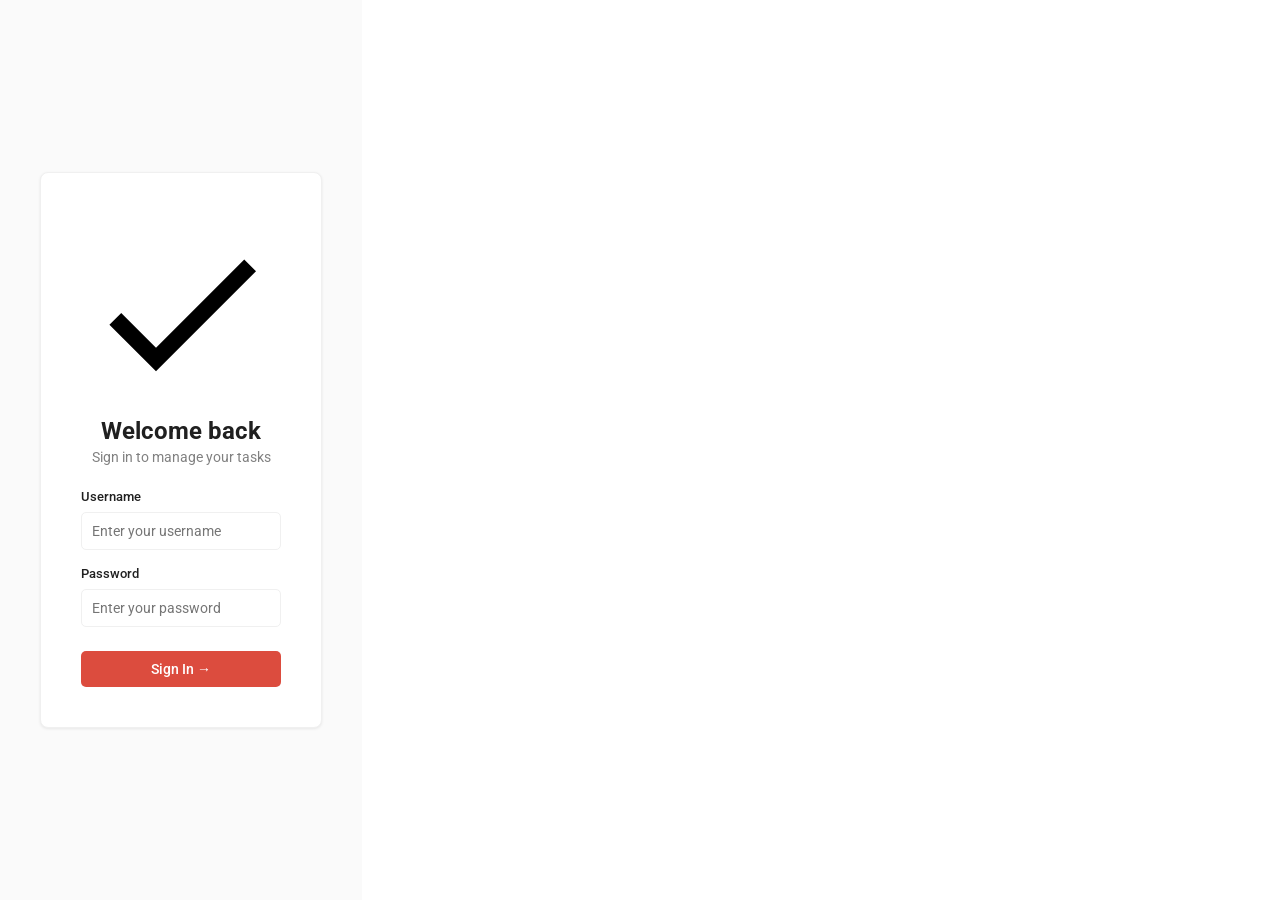
<file: to-do-list/frontend/preview_login.html>
<!DOCTYPE html>
<html lang="en">
<head>
  <meta charset="UTF-8" />
  <meta name="viewport" content="width=device-width, initial-scale=1.0" />
  <title>Login — My To-Do App (Preview)</title>
  <link rel="stylesheet" href="static/style.css" />
</head>
<body>

  <div class="login-wrapper">
    <div class="card">

      <div class="login-header">
        <div class="login-logo">
          <svg viewBox="0 0 24 24" xmlns="http://www.w3.org/2000/svg">
            <path d="M9 16.17L4.83 12l-1.42 1.41L9 19 21 7l-1.41-1.41L9 16.17z"/>
          </svg>
        </div>
        <h1>Welcome <span>back</span></h1>
        <p class="subtitle">Sign in to manage your tasks</p>
      </div>

      <!-- Demo error message -->
      <!-- <div class="alert alert-error">&#9888; Invalid username or password.</div> -->

      <form action="preview_todo.html" method="GET">
        <div class="form-group">
          <label for="username">Username</label>
          <input type="text" id="username" name="username" placeholder="Enter your username" />
        </div>

        <div class="form-group">
          <label for="password">Password</label>
          <input type="password" id="password" name="password" placeholder="Enter your password" />
        </div>

        <button type="submit" id="login-btn" class="btn btn-primary btn-block" style="margin-top:0.5rem;">
          Sign In &rarr;
        </button>
      </form>

    </div>
  </div>

</body>
</html>
</file>
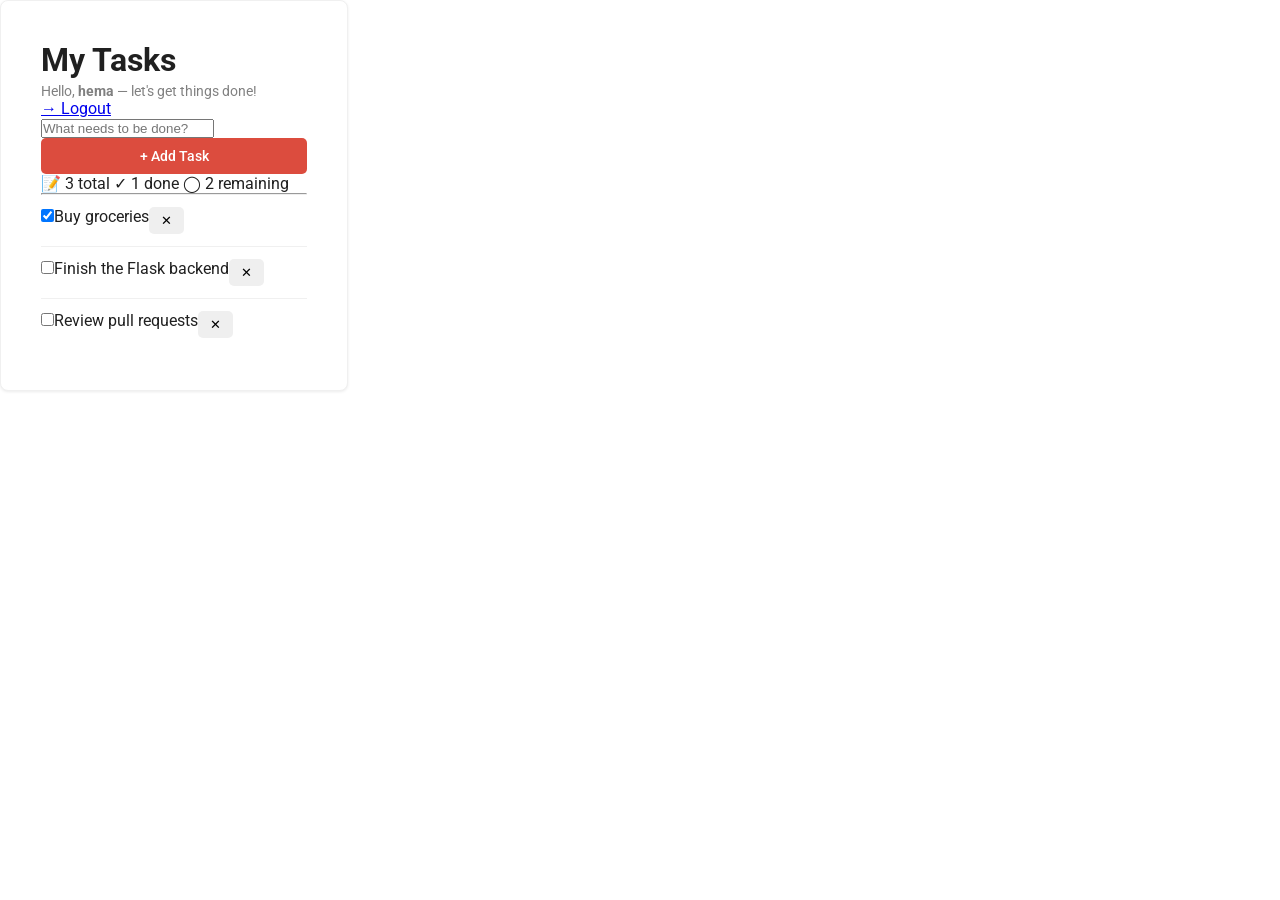
<file: to-do-list/frontend/preview_todo.html>
<!DOCTYPE html>
<html lang="en">
<head>
  <meta charset="UTF-8" />
  <meta name="viewport" content="width=device-width, initial-scale=1.0" />
  <title>My Tasks — To-Do App (Preview)</title>
  <link rel="stylesheet" href="static/style.css" />
</head>
<body>

  <div class="todo-wrapper">
    <div class="card">

      <!-- Header -->
      <div class="todo-header">
        <div class="todo-header-meta">
          <h1>My <span>Tasks</span></h1>
          <p class="subtitle">Hello, <strong>hema</strong> — let's get things done!</p>
        </div>
        <a href="preview_login.html" class="logout-link" id="logout-btn">&#8594; Logout</a>
      </div>

      <!-- Add Task Form (static demo) -->
      <form class="add-task-form" id="add-task-form" onsubmit="addTask(event)">
        <input type="text" id="new-task-input" name="task" placeholder="What needs to be done?" autocomplete="off" required />
        <button type="submit" id="add-task-btn" class="btn btn-primary">+ Add Task</button>
      </form>

      <!-- Stats -->
      <div class="task-stats" id="task-stats">
        <span class="stat-badge" id="stat-total">&#128221; 3 total</span>
        <span class="stat-badge" id="stat-done">&#10003; 1 done</span>
        <span class="stat-badge" id="stat-remaining">&#9711; 2 remaining</span>
      </div>

      <hr class="divider" />

      <!-- Task List -->
      <ul class="task-list" id="task-list">

        <li class="task-item completed" id="task-item-1">
          <div class="task-checkbox-wrap">
            <input type="checkbox" id="checkbox-1" checked onchange="toggleTask(this)" />
            <span class="check-visual"></span>
          </div>
          <label for="checkbox-1" class="task-label">Buy groceries</label>
          <button class="btn btn-danger" onclick="deleteTask(this, 'task-item-1')" id="delete-1" title="Delete">&#10005;</button>
        </li>

        <li class="task-item" id="task-item-2">
          <div class="task-checkbox-wrap">
            <input type="checkbox" id="checkbox-2" onchange="toggleTask(this)" />
            <span class="check-visual"></span>
          </div>
          <label for="checkbox-2" class="task-label">Finish the Flask backend</label>
          <button class="btn btn-danger" onclick="deleteTask(this, 'task-item-2')" id="delete-2" title="Delete">&#10005;</button>
        </li>

        <li class="task-item" id="task-item-3">
          <div class="task-checkbox-wrap">
            <input type="checkbox" id="checkbox-3" onchange="toggleTask(this)" />
            <span class="check-visual"></span>
          </div>
          <label for="checkbox-3" class="task-label">Review pull requests</label>
          <button class="btn btn-danger" onclick="deleteTask(this, 'task-item-3')" id="delete-3" title="Delete">&#10005;</button>
        </li>

      </ul>

    </div>
  </div>

  <script>
    var nextId = 100;

    function updateStats() {
      var items = document.querySelectorAll('#task-list .task-item');
      var done  = document.querySelectorAll('#task-list .task-item.completed');
      var total = items.length;
      var doneCount = done.length;
      document.getElementById('stat-total').textContent = '\uD83D\uDCDD ' + total + ' total';
      document.getElementById('stat-done').textContent = '\u2713 ' + doneCount + ' done';
      document.getElementById('stat-remaining').textContent = '\u25CB ' + (total - doneCount) + ' remaining';

      var emptyState = document.getElementById('empty-state');
      if (total === 0) {
        if (!emptyState) {
          var list = document.getElementById('task-list');
          list.insertAdjacentHTML('afterend',
            '<div class="empty-state" id="empty-state">' +
            '<svg viewBox="0 0 24 24" fill="none" stroke="currentColor" stroke-width="1.5" stroke-linecap="round" stroke-linejoin="round">' +
            '<rect x="3" y="5" width="18" height="16" rx="2"/><path d="M16 3v4M8 3v4M3 10h18"/>' +
            '<path d="M8 14h.01M12 14h.01M16 14h.01M8 18h.01M12 18h.01M16 18h.01"/>' +
            '</svg><p>No tasks yet. Add one above to get started!</p></div>');
        }
        document.getElementById('task-stats').style.display = 'none';
      } else {
        if (emptyState) emptyState.remove();
        document.getElementById('task-stats').style.display = '';
      }
    }

    function toggleTask(cb) {
      var id   = cb.id.replace('checkbox-', '');
      var item = document.getElementById('task-item-' + id);
      if (item) item.classList.toggle('completed', cb.checked);
      updateStats();
    }

    function deleteTask(btn, itemId) {
      var item = document.getElementById(itemId);
      if (item) {
        item.style.transition = 'opacity 0.25s, transform 0.25s';
        item.style.opacity = '0';
        item.style.transform = 'translateX(20px)';
        setTimeout(function() {
          item.remove();
          updateStats();
        }, 260);
      }
    }

    function addTask(e) {
      e.preventDefault();
      var input = document.getElementById('new-task-input');
      var text  = input.value.trim();
      if (!text) return;

      var id   = ++nextId;
      var list = document.getElementById('task-list');

      var li = document.createElement('li');
      li.className = 'task-item';
      li.id = 'task-item-' + id;
      li.innerHTML =
        '<div class="task-checkbox-wrap">' +
          '<input type="checkbox" id="checkbox-' + id + '" onchange="toggleTask(this)" />' +
          '<span class="check-visual"></span>' +
        '</div>' +
        '<label for="checkbox-' + id + '" class="task-label">' + escapeHtml(text) + '</label>' +
        '<button class="btn btn-danger" onclick="deleteTask(this,\'task-item-' + id + '\')" id="delete-' + id + '" title="Delete">&#10005;</button>';

      list.appendChild(li);
      input.value = '';
      updateStats();
    }

    function escapeHtml(str) {
      return str.replace(/&/g,'&amp;').replace(/</g,'&lt;').replace(/>/g,'&gt;').replace(/"/g,'&quot;');
    }
  </script>

</body>
</html>
</file>
<file: to-do-list/frontend/static/style.css>
/* ===================================================
   style.css — Todoist-style To-Do App
   Clean, minimalistic, professional typography
   =================================================== */

@import url('https://fonts.googleapis.com/css2?family=Roboto:wght@300;400;500;700&display=swap');

:root {
  /* Todoist Colors */
  --accent: #dc4c3e;
  --accent-hover: #c53727;
  --accent-light: #ffedea;
  
  --bg-sidebar: #fafafa;
  --bg-main: #ffffff;
  --bg-hover: #f3f3f3;
  
  --text-main: #202020;
  --text-secondary: #808080;
  
  --border-color: #f0f0f0;
  --shadow-sm: 0 1px 3px rgba(0,0,0,0.08);
  --shadow-lg: 0 8px 30px rgba(0,0,0,0.12);
  
  --transition: 0.2s ease-in-out;
}

* {
  box-sizing: border-box;
  margin: 0;
  padding: 0;
}

body {
  font-family: 'Roboto', -apple-system, BlinkMacSystemFont, sans-serif;
  color: var(--text-main);
  background-color: var(--bg-main);
  display: flex;
  height: 100vh;
  overflow: hidden;
}

/* ─── SIDEBAR ────────────────────────────── */
.sidebar {
  width: 280px;
  background-color: var(--bg-sidebar);
  border-right: 1px solid var(--border-color);
  padding: 24px 12px;
  display: flex;
  flex-direction: column;
  transition: transform 0.3s ease;
  z-index: 100;
}

.user-profile {
  display: flex;
  align-items: center;
  gap: 12px;
  padding: 8px 12px;
  margin-bottom: 24px;
  cursor: pointer;
  border-radius: 5px;
}

.user-profile:hover {
  background-color: var(--bg-hover);
}

.avatar {
  width: 32px;
  height: 32px;
  background-color: var(--accent);
  color: #fff;
  border-radius: 50%;
  display: flex;
  align-items: center;
  justify-content: center;
  font-weight: 500;
  font-size: 14px;
}

.username {
  font-weight: 500;
  font-size: 14px;
}

.nav-section {
  list-style: none;
  margin-bottom: 24px;
}

.nav-item {
  display: flex;
  align-items: center;
  justify-content: space-between;
  padding: 8px 12px;
  border-radius: 5px;
  cursor: pointer;
  color: var(--text-main);
  text-decoration: none;
  font-size: 14px;
  margin-bottom: 2px;
}

.nav-item:hover {
  background-color: var(--bg-hover);
}

.nav-item.active {
  background-color: var(--accent-light);
  color: var(--accent);
  font-weight: 500;
}

.nav-item-left {
  display: flex;
  align-items: center;
  gap: 10px;
}

.nav-icon {
  width: 20px;
  height: 20px;
  opacity: 0.7;
}

.active .nav-icon {
  opacity: 1;
  fill: var(--accent);
}

.nav-count {
  font-size: 12px;
  color: var(--text-secondary);
}

.section-header {
  font-size: 12px;
  font-weight: 500;
  color: var(--text-secondary);
  padding: 0 12px;
  margin-bottom: 8px;
  display: flex;
  justify-content: space-between;
  align-items: center;
}

.section-header svg {
  cursor: pointer;
  opacity: 0.5;
}

.section-header svg:hover {
  opacity: 1;
}


/* ─── MAIN CONTENT ───────────────────────── */
.main-content {
  flex: 1;
  display: flex;
  flex-direction: column;
  overflow-y: auto;
  position: relative;
}

/* Top Header */
.top-header {
  height: 60px;
  display: flex;
  align-items: center;
  justify-content: space-between;
  padding: 0 32px;
  border-bottom: 1px solid var(--border-color);
  position: sticky;
  top: 0;
  background: var(--bg-main);
  z-index: 50;
}

.search-bar {
  display: flex;
  align-items: center;
  background-color: var(--bg-hover);
  border-radius: 5px;
  padding: 6px 12px;
  width: 280px;
}

.search-bar input {
  border: none;
  background: transparent;
  outline: none;
  margin-left: 8px;
  width: 100%;
  font-size: 14px;
}

.header-actions {
  display: flex;
  align-items: center;
  gap: 16px;
}

.icon-btn {
  background: none;
  border: none;
  cursor: pointer;
  opacity: 0.6;
  transition: opacity 0.2s;
  display: flex;
  align-items: center;
}

.icon-btn:hover {
  opacity: 1;
}

.icon-btn svg {
  width: 24px;
  height: 24px;
}


/* Task View Container */
.task-view {
  max-width: 800px;
  margin: 0 auto;
  padding: 40px 32px;
  width: 100%;
}

.view-header {
  margin-bottom: 24px;
}

.view-title {
  font-size: 24px;
  font-weight: 700;
  display: flex;
  align-items: center;
  gap: 8px;
}

.view-date {
  font-size: 12px;
  color: var(--text-secondary);
  font-weight: 400;
}

/* Tasks List */
.task-list {
  list-style: none;
}

.task-item {
  display: flex;
  align-items: flex-start;
  padding: 12px 0;
  border-bottom: 1px solid var(--border-color);
}

.task-item:last-child {
  border-bottom: none;
}

/* Circular Checkbox via pure CSS */
.custom-checkbox {
  flex-shrink: 0;
  width: 20px;
  height: 20px;
  border-radius: 50%;
  border: 1px solid var(--text-secondary);
  margin-right: 12px;
  cursor: pointer;
  position: relative;
  transition: var(--transition);
  margin-top: 2px;
  background: transparent;
}

.task-item:hover .custom-checkbox {
  border-color: var(--text-main);
  background-color: rgba(220, 76, 62, 0.05); /* very faint red hover */
}

/* Hidden real checkbox */
.task-form-checkbox {
  display: none;
}

.check-icon {
  position: absolute;
  top: 50%;
  left: 50%;
  transform: translate(-50%, -50%);
  width: 12px;
  height: 12px;
  opacity: 0;
  fill: var(--accent);
  transition: var(--transition);
}

.task-item.completed .custom-checkbox {
  border-color: var(--accent);
  background-color: var(--accent);
}

.task-item.completed .check-icon {
  opacity: 1;
  fill: #fff;
}

.task-content {
  flex: 1;
  display: flex;
  flex-direction: column;
}

.task-title {
  font-size: 14px;
  color: var(--text-main);
  line-height: 20px;
  cursor: pointer;
}

.task-item.completed .task-title {
  text-decoration: line-through;
  color: var(--text-secondary);
}

.task-meta {
  font-size: 12px;
  color: var(--text-secondary);
  margin-top: 4px;
}

/* Task Actions (Hover Delete) */
.task-actions {
  opacity: 0;
  transition: opacity 0.2s;
  display: flex;
  align-items: center;
}

.task-item:hover .task-actions {
  opacity: 1;
}

.delete-btn {
  background: none;
  border: none;
  cursor: pointer;
  color: var(--text-secondary);
  padding: 4px;
}

.delete-btn:hover {
  color: var(--accent);
}

/* ─── ADD TASK INLINE ───────────────────────── */
.add-task-trigger {
  display: flex;
  align-items: center;
  gap: 12px;
  color: var(--text-secondary);
  font-size: 14px;
  cursor: pointer;
  padding: 12px 0;
  margin-top: 8px;
}

.add-task-trigger:hover {
  color: var(--accent);
}

.add-task-trigger .plus-icon {
  width: 20px;
  height: 20px;
  border-radius: 50%;
  display: flex;
  align-items: center;
  justify-content: center;
  color: var(--accent);
  transition: var(--transition);
}

.add-task-trigger:hover .plus-icon {
  background-color: var(--accent);
  color: #fff;
}

/* Inline Form */
.inline-task-form {
  display: none; /* toggled by JS */
  border: 1px solid var(--border-color);
  border-radius: 8px;
  padding: 12px;
  margin-top: 12px;
  box-shadow: var(--shadow-sm);
}

.inline-task-form.active {
  display: block;
}

.inline-task-form input[type="text"] {
  width: 100%;
  border: none;
  outline: none;
  font-size: 14px;
  font-family: inherit;
  margin-bottom: 16px;
}

.form-actions {
  display: flex;
  gap: 8px;
  justify-content: flex-end;
  border-top: 1px solid var(--border-color);
  padding-top: 12px;
}

.btn {
  padding: 6px 12px;
  border-radius: 5px;
  font-family: inherit;
  font-size: 13px;
  font-weight: 500;
  cursor: pointer;
  border: none;
}

.btn-cancel {
  background: var(--bg-hover);
  color: var(--text-main);
}

.btn-cancel:hover {
  background: #e5e5e5;
}

.btn-submit {
  background: var(--accent);
  color: #fff;
}

.btn-submit:hover {
  background: var(--accent-hover);
}

/* Floating Action Button (Mobile/Tablet) */
.fab {
  position: fixed;
  bottom: 24px;
  right: 24px;
  width: 50px;
  height: 50px;
  background-color: var(--accent);
  color: #fff;
  border-radius: 50%;
  display: flex;
  align-items: center;
  justify-content: center;
  box-shadow: var(--shadow-lg);
  cursor: pointer;
  z-index: 200;
  border: none;
  transition: transform var(--transition);
}

.fab:hover {
  transform: scale(1.05);
  background-color: var(--accent-hover);
}

.fab svg {
  width: 24px;
  height: 24px;
  fill: currentColor;
}


/* ─── RESPONSIVE ────────────────────────────── */
@media (max-width: 768px) {
  .sidebar {
    position: absolute;
    transform: translateX(-100%);
    box-shadow: var(--shadow-lg);
  }
  
  .sidebar.open {
    transform: translateX(0);
  }
  
  .top-header {
    padding: 0 16px;
  }
  
  .task-view {
    padding: 24px 16px;
  }
  
  .search-bar {
    width: 200px;
  }
}

/* Mobile Nav Toggle */
.mobile-nav-toggle {
  display: none;
}

@media (max-width: 768px) {
  .mobile-nav-toggle {
    display: block;
    margin-right: 16px;
  }
}

/* --- LOGIN / REGISTER OVERRIDES ------------------------- */
.login-wrapper { padding: 40px; display: flex; justify-content: center; align-items: center; min-height: 100vh; background: var(--bg-sidebar); }
.card { background: #fff; width: 100%; max-width: 400px; padding: 40px; border-radius: 8px; border: 1px solid var(--border-color); box-shadow: var(--shadow-sm); }
.login-header { text-align: center; margin-bottom: 24px; }
.login-header h1 { font-size: 24px; font-weight: 700; }
.subtitle { font-size: 14px; color: var(--text-secondary); margin-top: 4px; }
.form-group { margin-bottom: 16px; display: flex; flex-direction: column; gap: 8px;}
.form-group label { font-size: 13px; font-weight: 500; }
.form-group input { padding: 10px; border: 1px solid var(--border-color); border-radius: 5px; outline: none; font-family: inherit; font-size: 14px; }
.form-group input:focus { border-color: var(--accent); }
.btn-primary { background: var(--accent); color: #fff; padding: 10px; font-size: 14px; font-weight: 500; border-radius: 5px; cursor: pointer; border: none; width: 100%; transition: background 0.2s;}
.btn-primary:hover { background: var(--accent-hover); }
.alert { padding: 12px; border-radius: 5px; font-size: 13px; margin-bottom: 16px; font-weight: 500; }
.alert-error { background: #ffebee; color: #c62828; border: 1px solid #ffcdd2; }
.alert-success { background: #e8f5e9; color: #2e7d32; border: 1px solid #c8e6c9; }
</file>
